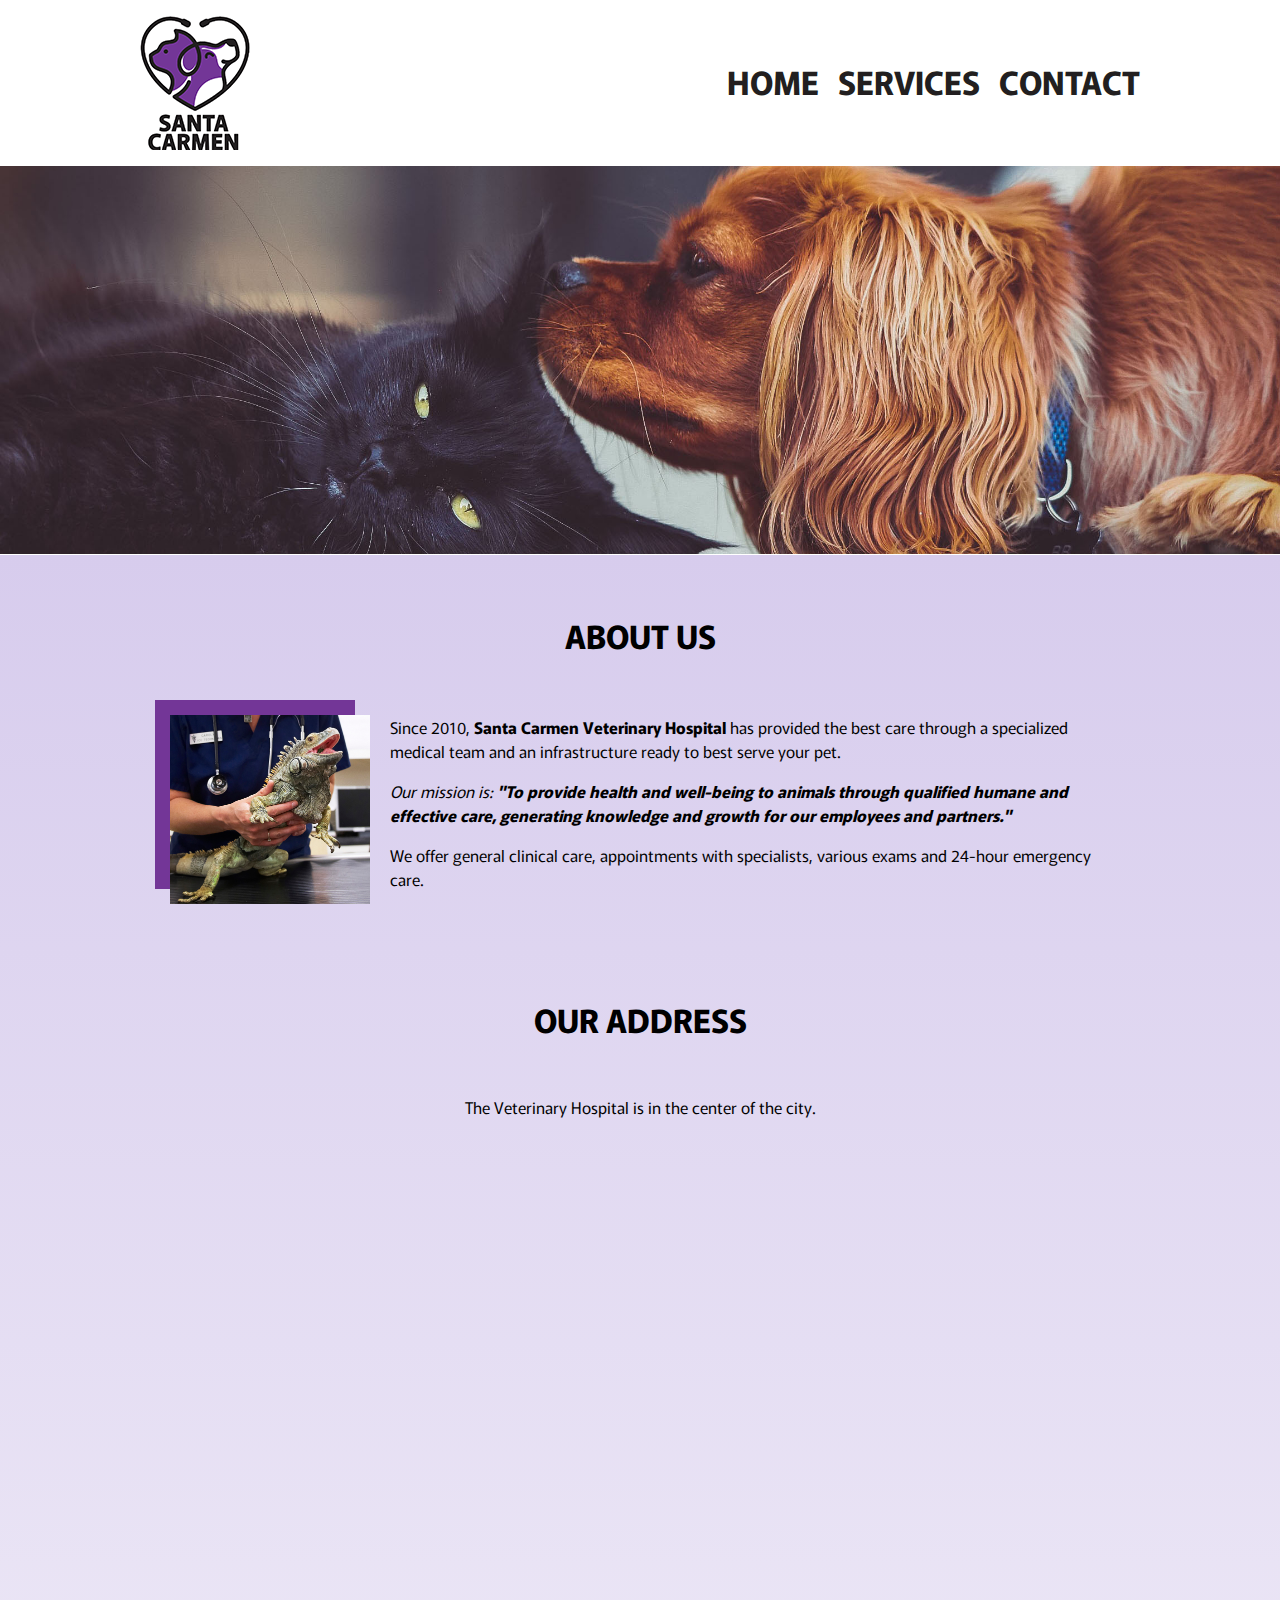
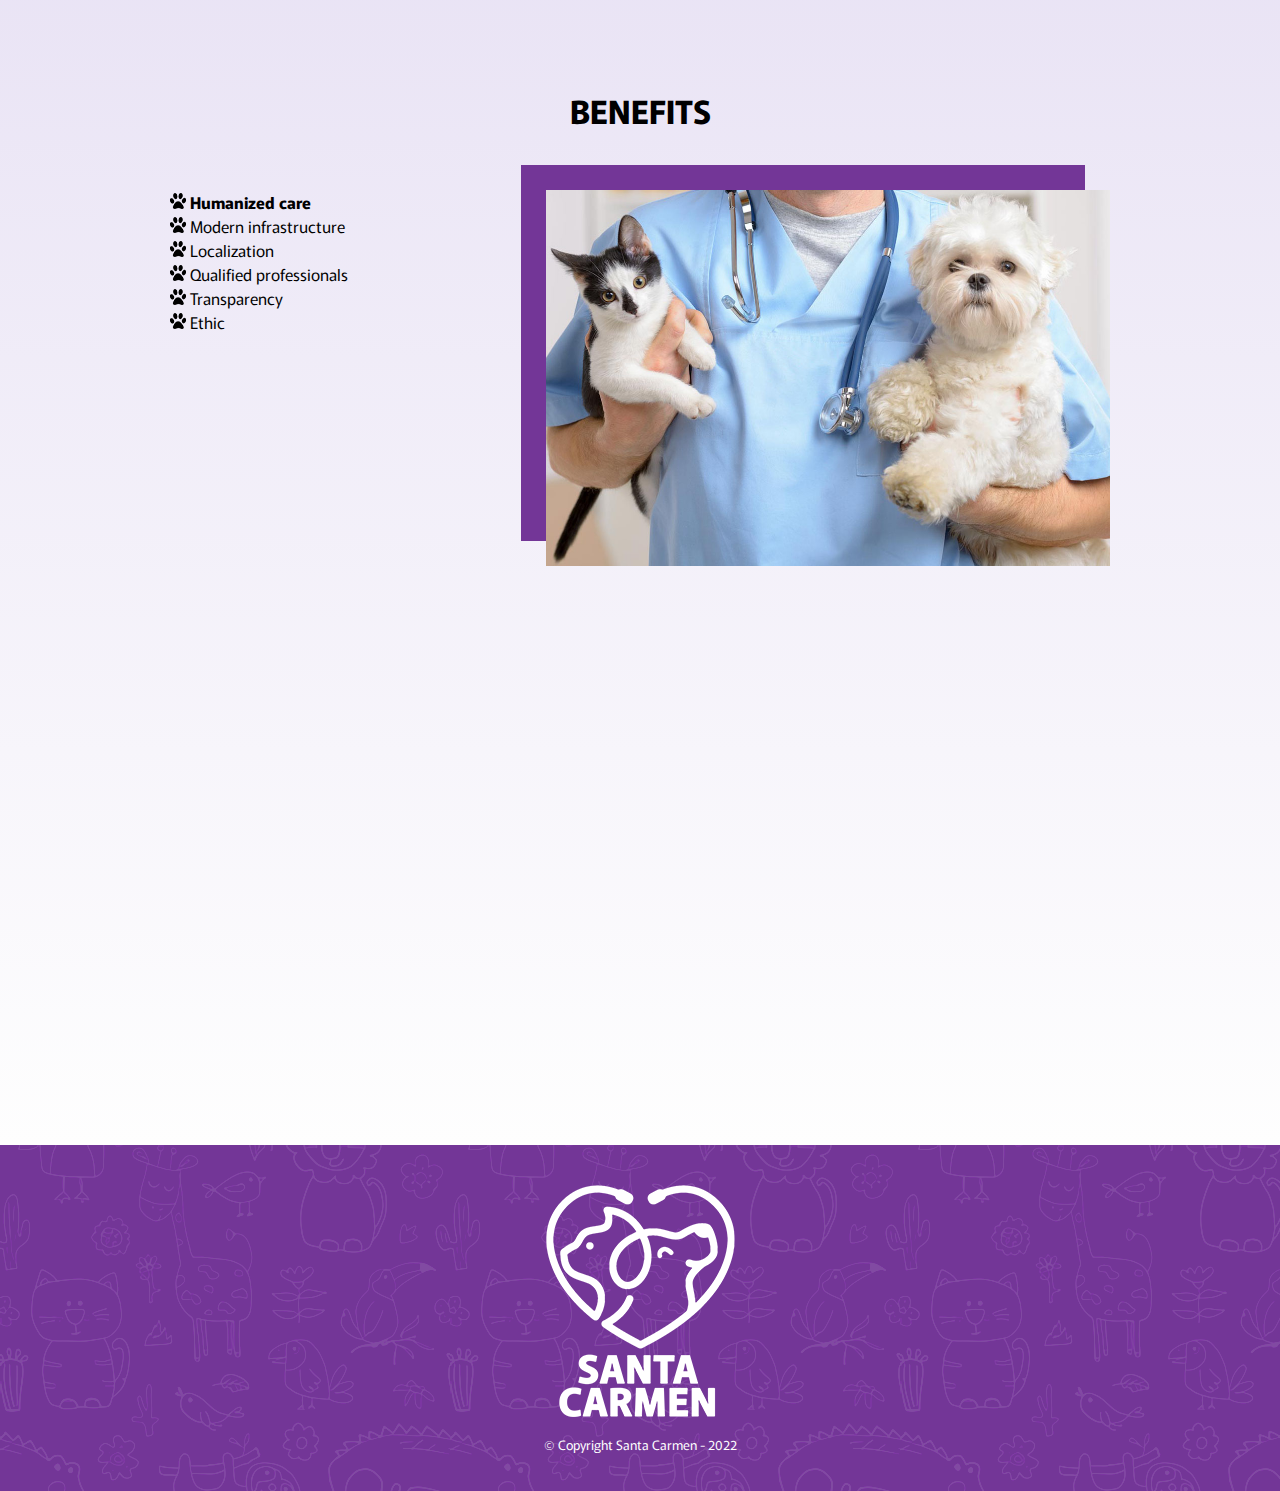
<file: index.html>
<!DOCTYPE html>
<html lang="en">
    <head>
        <meta charset="UTF-8">
        <meta name="author" content="Gabriela Mylonas">
        <meta http-equiv="X-UA-Compatible" content="IE=edge">
        <meta name="viewport" content="width=device-width, initial-scale=1.0">
        <title>Santa Carmen Veterinary Hospital</title>
        <link rel="stylesheet" href="css\reset.css">
        <link rel="stylesheet" href="css\style.css">
        <link href="https://fonts.googleapis.com/css2?family=Murecho&display=swap" rel="stylesheet">

    </head>
    <body>
        <header>
            <div class="box">
                <a href="index.html">
                    <h1><img src="assets\logo-sm.png" alt="Logo of the Santa Carmen Veterinary Hospital"></h1></a>
                <nav>
                    <ul>
                        <li><a href="index.html">Home</a></li>
                        <li><a href="services.html">Services</a></li>
                        <li><a href="contact.html">Contact</a></li>
                    </ul>
                </nav>
            </div>
        </header>

        <img class="banner" src="assets\banner.jpg" alt="Banner with a cat and a dog">

        <main>
            <section class="principal">
                <h2 class="main-title">About us</h2>
                <img class="iguana" src="assets\iguana.jpg" alt="Iguana being attended by the veterinarian"> 

                <p>Since 2010, <strong>Santa Carmen Veterinary Hospital</strong> has provided the best care through a specialized medical team and an infrastructure ready to best serve your pet.</p>
                <p id = "mission";><em>Our mission is: <strong>"To provide health and well-being to animals through qualified humane and effective care, generating knowledge and growth for our employees and partners."</strong></em></p> 
                <p>We offer general clinical care, appointments with specialists, various exams and 24-hour emergency care.</p> 
            </section>

            <section class="map">
                <h3 class="main-title">Our Address</h3>
                <p>The Veterinary Hospital is in the center of the city.</p>

                <div class="map-content">
                    <iframe src="https://www.google.com/maps/embed?pb=!1m18!1m12!1m3!1d3658.8224018753285!2d-47.46227988484714!3d-23.502905565321566!2m3!1f0!2f0!3f0!3m2!1i1024!2i768!4f13.1!3m3!1m2!1s0x94c58abd6a874267%3A0x3465912d8c672c55!2sPra%C3%A7a%20Frei%20Bara%C3%BAna%2C%20117%20-%20Centro%2C%20Sorocaba%20-%20SP%2C%2018035-170!5e0!3m2!1spt-PT!2sbr!4v1673894771456!5m2!1spt-PT!2sbr" width="100%" height="450" style="border:0;" allowfullscreen="" loading="lazy" referrerpolicy="no-referrer-when-downgrade"></iframe>
                </div>
            </section>

            <section class="benefits">
                <h3 class="main-title">Benefits</h3>

                <div class="content-benefits">
                    <ul class="list-benefits">
                        <li class="items"><img src="assets\paw.png"> Humanized care</li>
                        <li class="items"><img src="assets\paw.png"> Modern infrastructure</li>
                        <li class="items"><img src="assets\paw.png"> Localization</li>
                        <li class="items"><img src="assets\paw.png"> Qualified professionals</li>
                        <li class="items"><img src="assets\paw.png"> Transparency</li>
                        <li class="items"><img src="assets\paw.png"> Ethic</li>
                    </ul><img src="assets\benefits.jpg" class="image-benefits" alt="Benefícios da Barbearia Alura">
                </div>

                <div class="video">
                    <iframe width="100%" height="450" src="https://www.youtube.com/embed/H9Q7ItFXH3c" title="YouTube video player" frameborder="0" allow="accelerometer; autoplay; clipboard-write; encrypted-media; gyroscope; picture-in-picture; web-share" allowfullscreen></iframe>
                </div>
            </section>
        </main>

        <footer>
            <img src="assets\logo-white.png" alt="Logo of the Santa Carmen Veterinary Hospital">
            <p class="copyright">&copy; Copyright Santa Carmen - 2022</p>
        </footer>
    </body>
</html>
</file>
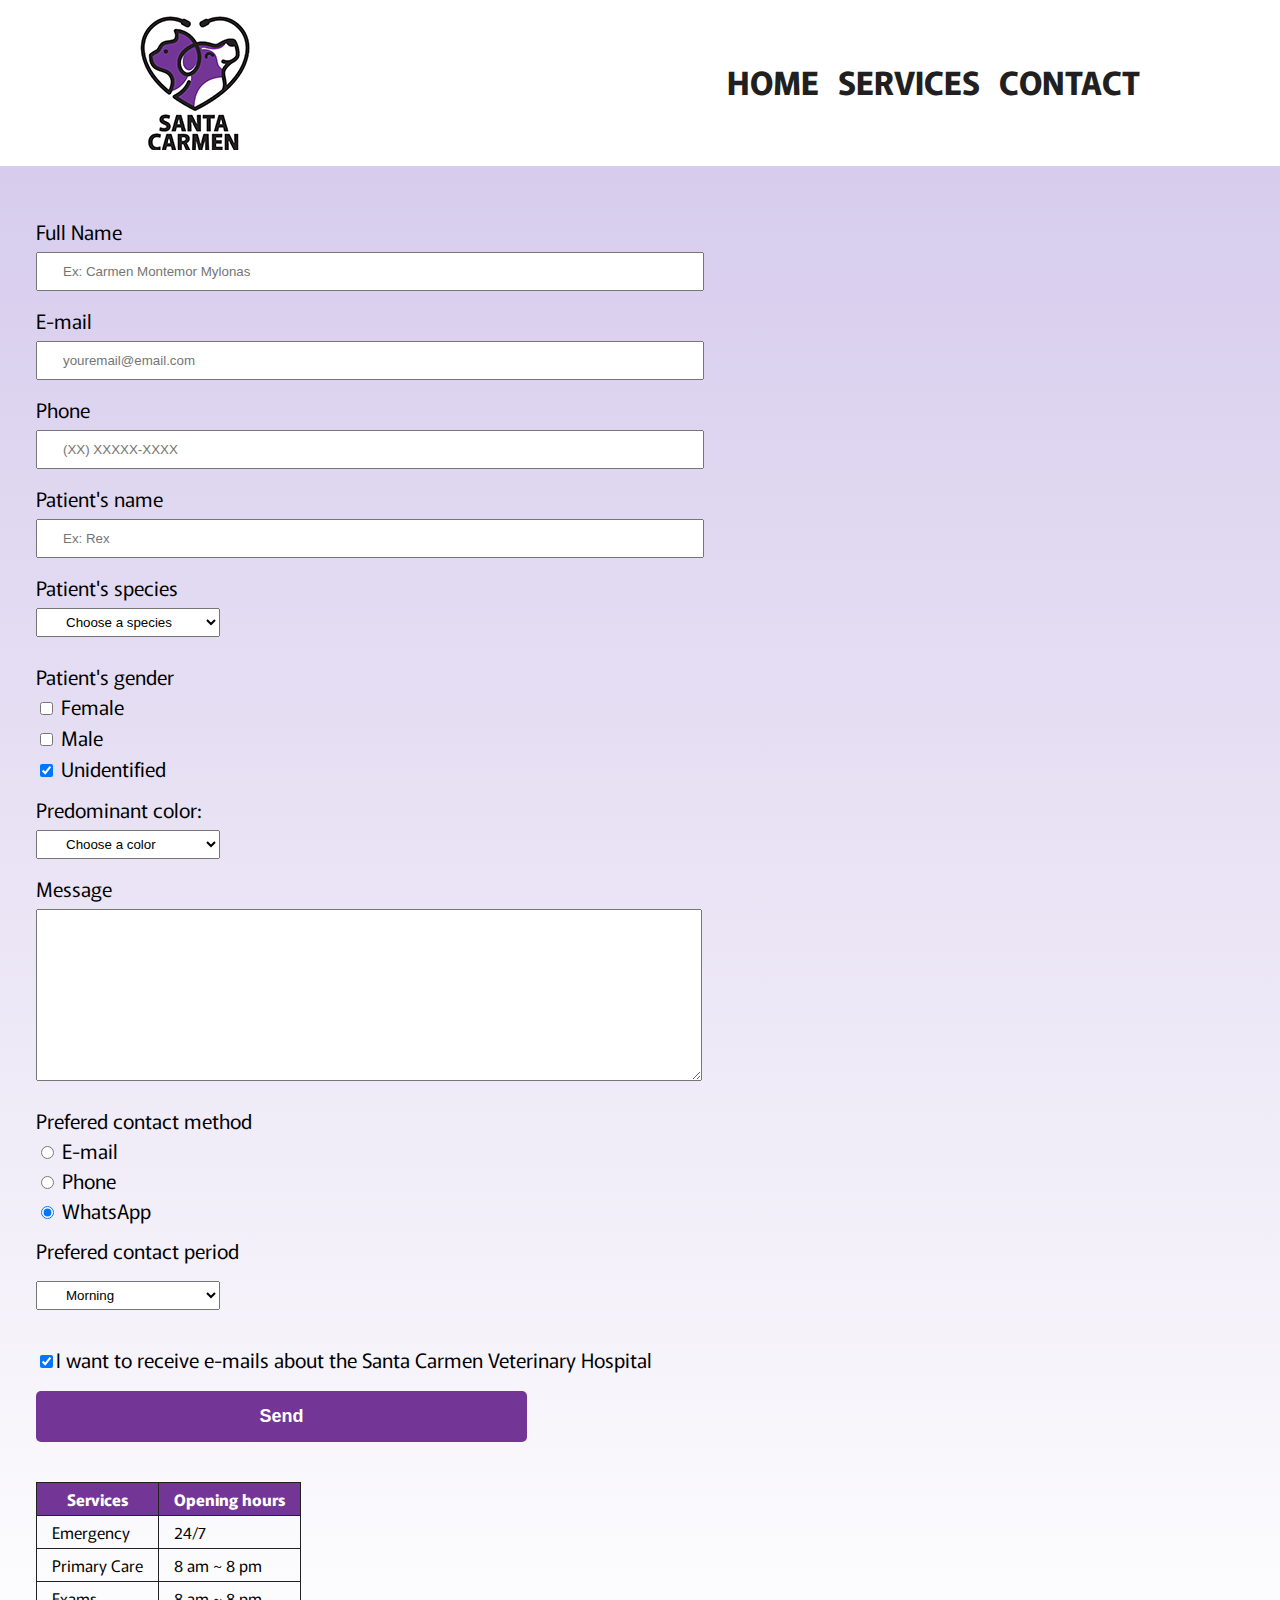
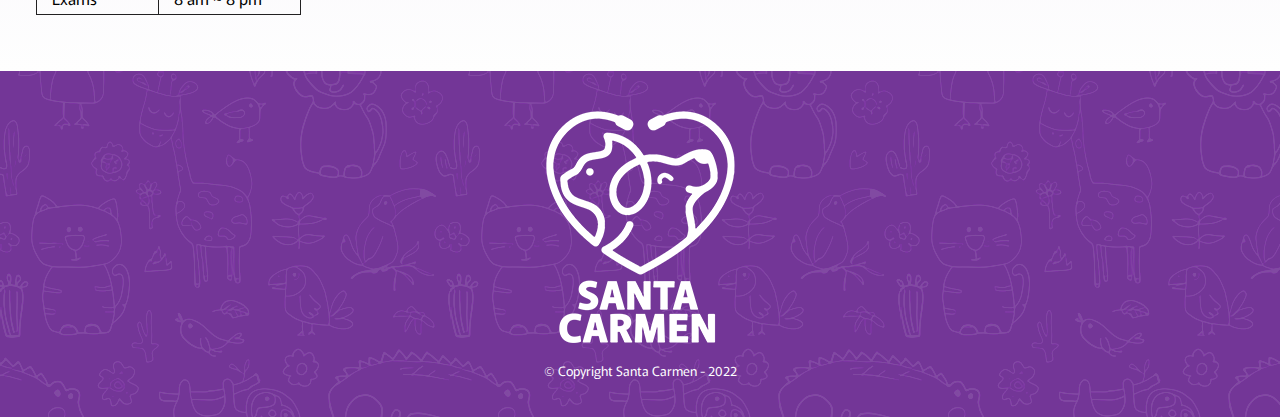
<file: contact.html>
<!DOCTYPE html>
<html lang="en">
    <head>
        <meta charset="UTF-8">
        <meta name="author" content="Gabriela Mylonas">
        <meta http-equiv="X-UA-Compatible" content="IE=edge">
        <meta name="viewport" content="width=device-width, initial-scale=1.0">
        <title>Contact - Santa Carmen Veterinary Hospital</title>
        <link rel="stylesheet" href="css\reset.css">
        <link rel="stylesheet" href="css\style.css">
        <link href="https://fonts.googleapis.com/css2?family=Murecho&display=swap" rel="stylesheet">
    </head>

    <body>
        <header>
            <div class="box">
                <a href="index.html">
                    <h1><img src="assets\logo-sm.png" alt="Logo of the Santa Carmen Veterinary Hospital"></h1></a>
                <nav>
                    <ul>
                        <li><a href="index.html">Home</a></li>
                        <li><a href="services.html">Services</a></li>
                        <li><a href="contact.html">Contact</a></li>
                    </ul>
                </nav>
            </div>
        </header>

        <main>
            
            <form>
                <label for="fullname">Full Name</label>
                <input type="text" id="fullname" class="standard-input" required placeholder="Ex: Carmen Montemor Mylonas">
    
                <label for="email">E-mail</label>
                <input type="e-mail" id="e-mail" class="standard-input" required placeholder="youremail@email.com">
    
                <label for="phone">Phone</label>
                <input type="tel" id="phone" class="standard-input" required placeholder="(XX) XXXXX-XXXX">

                <label for="phone">Patient's name</label>
                <input type="text" id="pname" class="standard-input" placeholder="Ex: Rex">

                <label for="species">Patient's species</label>
                <select name="species" id="species" class="species">
                    <option value="" disabled selected hidden>Choose a species</option>
                    <option value="cat">Cat</option>   
                    <option value="chicken">Chicken</option>
                    <option value="cow">Cow</option>
                    <option value="dog">Dog</option>
                    <option value="fish">Fish</option>
                    <option value="horse">Horse</option>
                    <option value="lizzard">Lizzard</option>
                    <option value="snake">Snake</option>
                    <option value="none">None of the options</option>
                </select>
                
                <fieldset>
                    <legend>Patient's gender</legend>
                    <label for="checkbox-female"><input type="checkbox" name="gender" value="female" id="checkbox-female"> Female</label>
    
                    <label for="checkbox-male"><input type="checkbox" name="gender" value="male" id="checkbox-male"> Male</label>
                        
                    <label for="checkbox-unid"><input type="checkbox" name="gender" value="notid" id="radio-unid" checked> Unidentified</label>
                        
                </fieldset>
                
                <fieldset>
                <label class="color" for="color">Predominant color:</label>
                <select name="color" id="color">
                        <option value="" disabled selected hidden>Choose a color</option>
                        <option value="black">Black</option>
                        <option value="white">White</option>
                        <option value="caramel">Caramel</option>
                        <option value="gray">Gray</option>
                        <option value="brown">Brown</option>
                        <option value="green">Green</option>
                        <option value="blue">Blue</option>
                        <option value="brindle">Brindle</option>
                        <option value="other">Other</option>
                        <option value="idk">I don't know how to identify</option>
                </select>
                </fieldset>

                <label for="message">Message</label>
                <textarea cols="70" rows="10" id="message" class="standard-input" required></textarea>
    
                <fieldset>
                    <legend>Prefered contact method</legend>
                    <label for="radio-email"><input type="radio" name="contact" value="e-mail" id="radio-email"> E-mail</label>
    
                    <label for="radio-phone"><input type="radio" name="contact" value="phone" id="radio-phone"> Phone</label>
                        
                    <label for="radio-whatsapp"><input type="radio" name="contact" value="whatsapp" id="radio-whatsapp" checked> WhatsApp</label>
                        
                </fieldset>
    
                <fieldset>
                    <legend>Prefered contact period</legend>
                    <select>
                        <option>Morning</option>
                        <option>Afternon</option>
                        <option>Evening</option>
                    </select>
                </fieldset>
    
                <label class="checkbox"><input type="checkbox" checked>I want to receive e-mails about the Santa Carmen Veterinary Hospital</label >
    
                <input type="submit" value="Send" class="send">
            </form>

            <table>
                <thead>
                    <tr>
                        <th>Services</th>
                        <th>Opening hours</th>
                    </tr>
                </thead>
                <tbody>
                    <tr>
                        <td>Emergency</td>
                        <td>24/7</td>
                    </tr>
                    <tr>
                        <td>Primary Care</td>
                        <td>8 am ~ 8 pm</td>
                    </tr>
                    <tr>
                        <td>Exams</td>
                        <td>8 am ~ 8 pm</td>
                    </tr>
                </tbody>
            </table>
        </main>

        <footer>
            <img src="assets\logo-white.png" alt="Logo of the Santa Carmen Veterinary Hospital">
            <p class="copyright">&copy; Copyright Santa Carmen - 2022</p>
        </footer>
    </body>
</html>
</file>
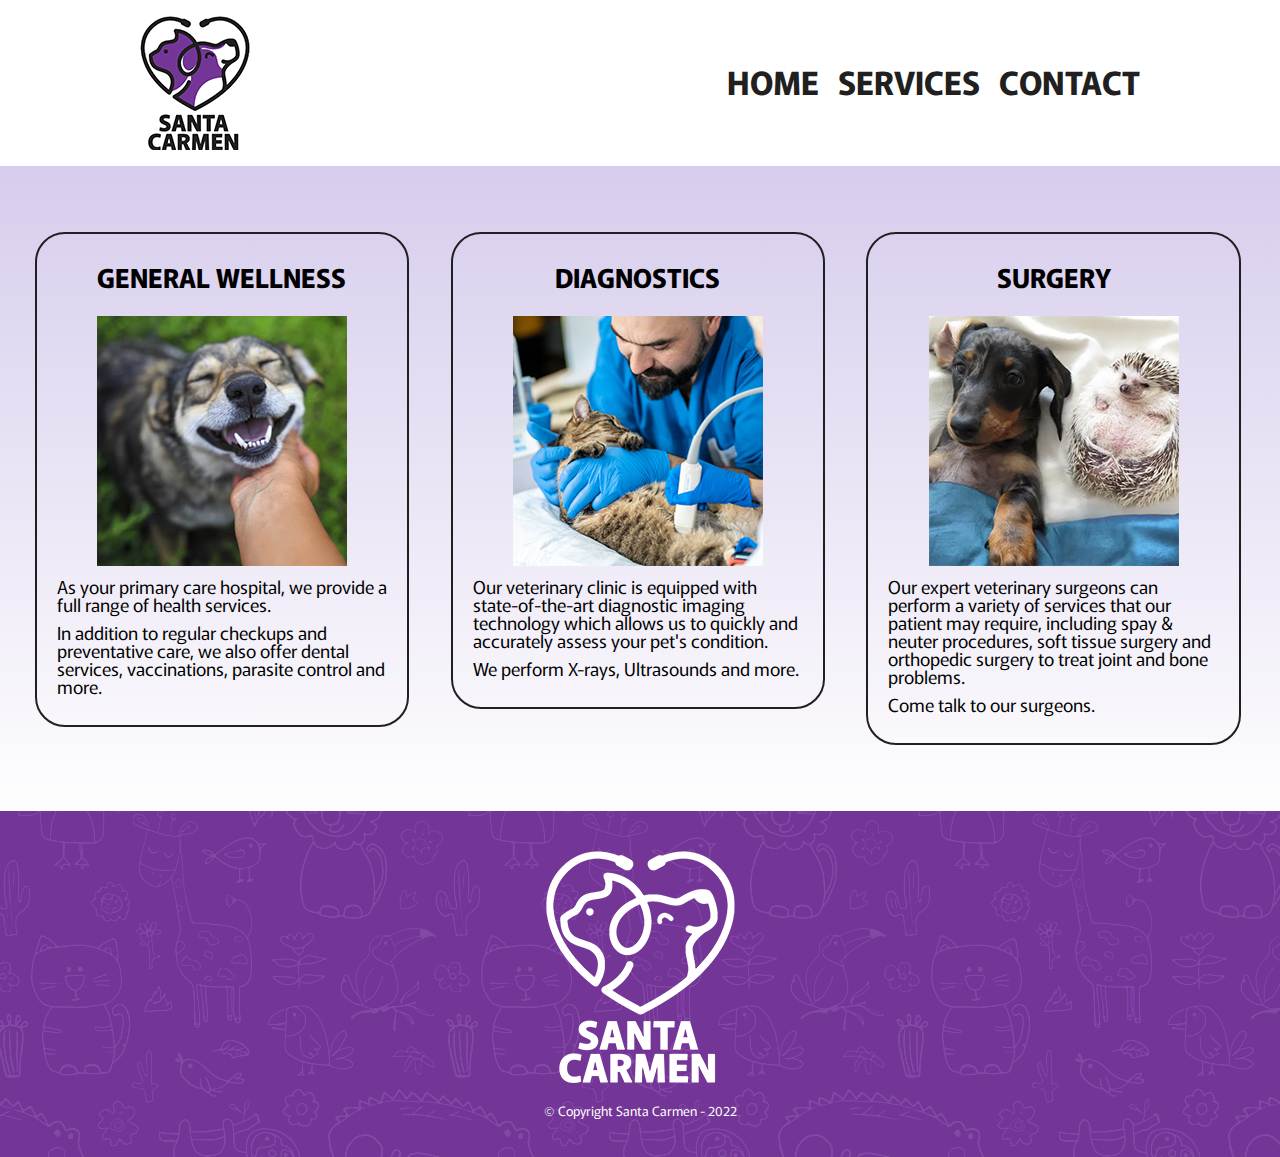
<file: services.html>
<!DOCTYPE html>
<html lang="en">
    <head>
        <meta charset="UTF-8">
        <meta name="author" content="Gabriela Mylonas">
        <meta http-equiv="X-UA-Compatible" content="IE=edge">
        <meta name="viewport" content="width=device-width, initial-scale=1.0">
        <title>Services - Santa Carmen Veterinary Hospital</title>
        <link rel="stylesheet" href="css\reset.css">
        <link rel="stylesheet" href="css\style.css">
        <link href="https://fonts.googleapis.com/css2?family=Murecho&display=swap" rel="stylesheet">
    </head>

    <body>
        <header>
            <div class="box">
                <a href="index.html">
                    <h1><img src="assets\logo-sm.png" alt="Logo of the Santa Carmen Veterinary Hospital"></h1></a>
                <nav>
                    <ul>
                        <li><a href="index.html">Home</a></li>
                        <li><a href="services.html">Services</a></li>
                        <li><a href="contact.html">Contact</a></li>
                    </ul>
                </nav>
            </div>
        </header>

        <main>
            <ul class="services">
                <li>
                    <h2>General Wellness</h2>
                    <img src="assets\general-wellness.png" class="services-img" alt="Image of a happy dog">
                    <p class="services-description">As your primary care hospital, we provide a full range of health services. </p>
                    <p class="services-description">In addition to regular checkups and preventative care, we also offer dental services, vaccinations, parasite control and more.</p>
                </li>
                <li>
                    <h2>Diagnostics</h2>
                    <img src="assets\diagnostics.png"  class="services-img" alt="Image of a cat having an ultrasound">
                    <p class="services-description">Our veterinary clinic is equipped with state-of-the-art diagnostic imaging technology which allows us to quickly and accurately assess your pet's condition.</p>
                    <p class="services-description">We perform X-rays, Ultrasounds and more.</p>
                </li>
                <li>
                    <h2>Surgery</h2>
                    <img src="assets\surgery.png"  class="services-img" alt="Image of a dog and a hedgehog lying down">
                    <p class="services-description">Our expert veterinary surgeons can perform a variety of services that our patient may require, including spay & neuter procedures, soft tissue surgery and orthopedic surgery to treat joint and bone problems.</p>
                    <p class="services-description">Come talk to our surgeons.</p>
                </li>
            </ul>
        </main>

        <footer>
            <img src="assets\logo-white.png" alt="Logo of the Santa Carmen Veterinary Hospital">
            <p class="copyright">&copy; Copyright Santa Carmen - 2022</p>
        </footer>
    </body>
</html>
</file>
